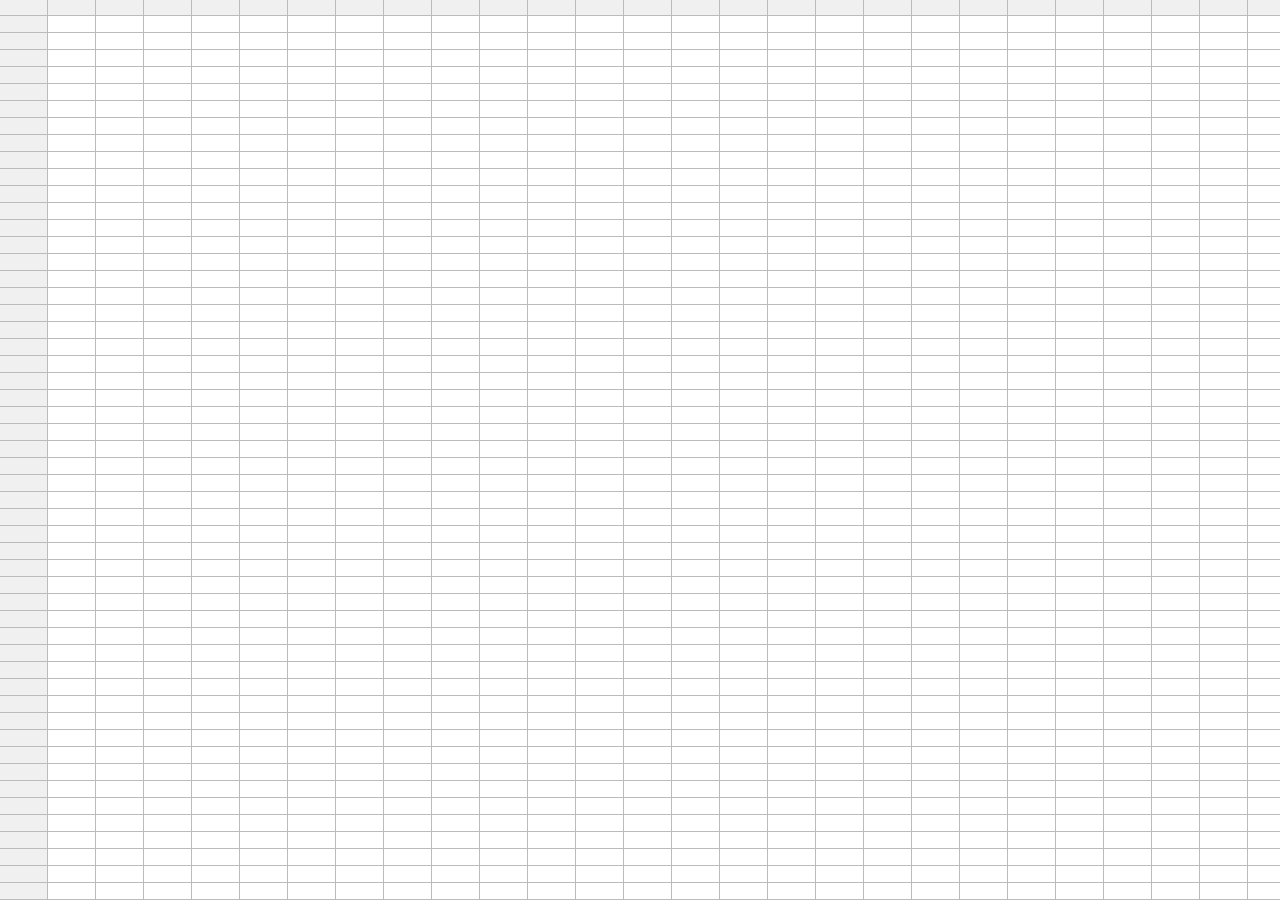
<file: i/scroll-timeline-spreadsheet/index.html>
<!DOCTYPE html>
<html>
    <head>
        <title>Excel Online Linked Scrolling</title>
        <style>
            :root {
                --row-height: 16px;
                --column-width: 48px;
            }
            html {
                font-size: 14px;
                height: 100%;
                width: 100%;
                margin: 0;
                padding: 0;
                overflow: hidden;
            }

            body {
                height: 100%;
                width: 100%;
                margin: 0;
                padding: 0;
                overflow: hidden;
            }

            main {
                display: flex;
                width: 100%;
                height: 100%;
                flex-direction: column;
            }

            #top {
                display: flex;
                height: var(--row-height);
            }

            #top-left {
                width: var(--column-width);
                z-index: 2;
                background: #f0f0f0;
            }

            #top-right {
                flex-grow: 1;
                z-index: 1;
                background: #f0f0f0;
            }

            #bottom {
                display: flex;
                flex-grow: 1;
                overflow: hidden;
            }

            #bottom-left {
                width: var(--column-width);
                z-index: 2;
                background: #f0f0f0;
            }

            #bottom-right {
                flex-grow: 1;
                overflow: scroll;
                z-index: 1;
            }

            #nexus {
                width: var(--column-width);
                height: var(--row-height);
            }

            #frozen-rows {
                height: var(--row-height);
            }

            #frozen-columns {
                width: var(--column-width);
            }

            .cell {
                display: block;
                width: var(--column-width);
                height: var(--row-height);
                border-right: 1px solid #bbb;
                text-align: center;
                box-sizing: border-box;
                color: transparent
            }

            .row {
                border-top: 1px solid #bbb;
                display: inline-flex;
                flex-direction: row;
                box-sizing: border-box;
                height: var(--row-height);
            }

            .row:first-child {
                border-top: none;
            }

            .row:last-child {
                border-bottom: 1px solid #bbb;
            }
        </style>
    </head>
    <body>
        <main>
            <div id="top">
                <div id="top-left">
                    <section id="nexus"></section>
                </div>
                <div id="top-right">
                    <section id="frozen-rows"></section>
                </div>
            </div>
            <div id="bottom">
                <div id="bottom-left">
                    <section id="frozen-columns"></section>
                </div>
                <div id="bottom-right">
                    <section id="content"></section>
                </div>
            </div>
        </main>
        <script>
            const COLUMNS = 128;
            const ROWS = 128;

            function generateSpreadsheetDOM() {
                // Create the frozen top row
                let nexus = document.querySelector("#nexus");
                let frozenRows = document.querySelector('#frozen-rows');
                let frozenColumns = document.querySelector('#frozen-columns');
                let content = document.querySelector("#content");

                nexus.appendChild(generateRow(1));
                frozenRows.appendChild(generateRow(COLUMNS));

                for (let i = 0; i < ROWS; i++) {
                    frozenColumns.appendChild(generateRow(1))
                    content.appendChild(generateRow(COLUMNS));
                }
            }

            function generateRow(columnCount) {
                let row = document.createElement('div');

                row.classList.add('row');

                for (let i = 0; i < columnCount; i++) {
                    let cell = document.createElement('span');
                    cell.classList.add('cell');
                    cell.textContent = i;

                    row.appendChild(cell);
                }

                return row;
            }
            
            /**
             *  Setup Vertical Scroll Timeline 
             */
            function setupScrollTimelineVertical() {
                let content = document.querySelector('#bottom-right');
                let columns = document.querySelector('#frozen-columns');

                let timeline = new ScrollTimeline({
                    source: content,
                    orientation: 'vertical'
                });
                //debugger;
                let keyframe = new KeyframeEffect(
                    columns,
                    [
                        { transform: "translateY(0px)" },
                        { transform: `translateY(-${columns.scrollHeight - content.clientHeight}px)` }
                    ],
                    {
                        duration: 1,
                        fill: 'both'
                    }
                );

                const Y = new Animation(keyframe, timeline);
                Y.play();
            }

            /**
             * Setup Horizontal Scroll Timeline
             */
            function setupScrollTimelineHorizontal() {
                let content = document.querySelector('#bottom-right');
                let rows = document.querySelector('#frozen-rows');

                let timeline = new ScrollTimeline({
                    source: content,
                    orientation: 'horizontal'
                });

                let keyframe = new KeyframeEffect(
                    rows,
                    [
                        { transform: "translateX(0px)" },
                        { transform: `translateX(-${rows.scrollWidth - content.clientWidth}px)` }
                    ],
                    {
                        duration: 1,
                        fill: 'both'
                    }
                );

                const X = new Animation(keyframe, timeline);
                X.play();
            }

            (function ready () {
                if (document.readyState != 'loading') {
                    generateSpreadsheetDOM();
                    setupScrollTimelineVertical();
                    setupScrollTimelineHorizontal();

                } else {
                    document.addEventListener('DOMContentLoaded', ready);
                }
            })()
        </script>
    </body>
</html>
</file>
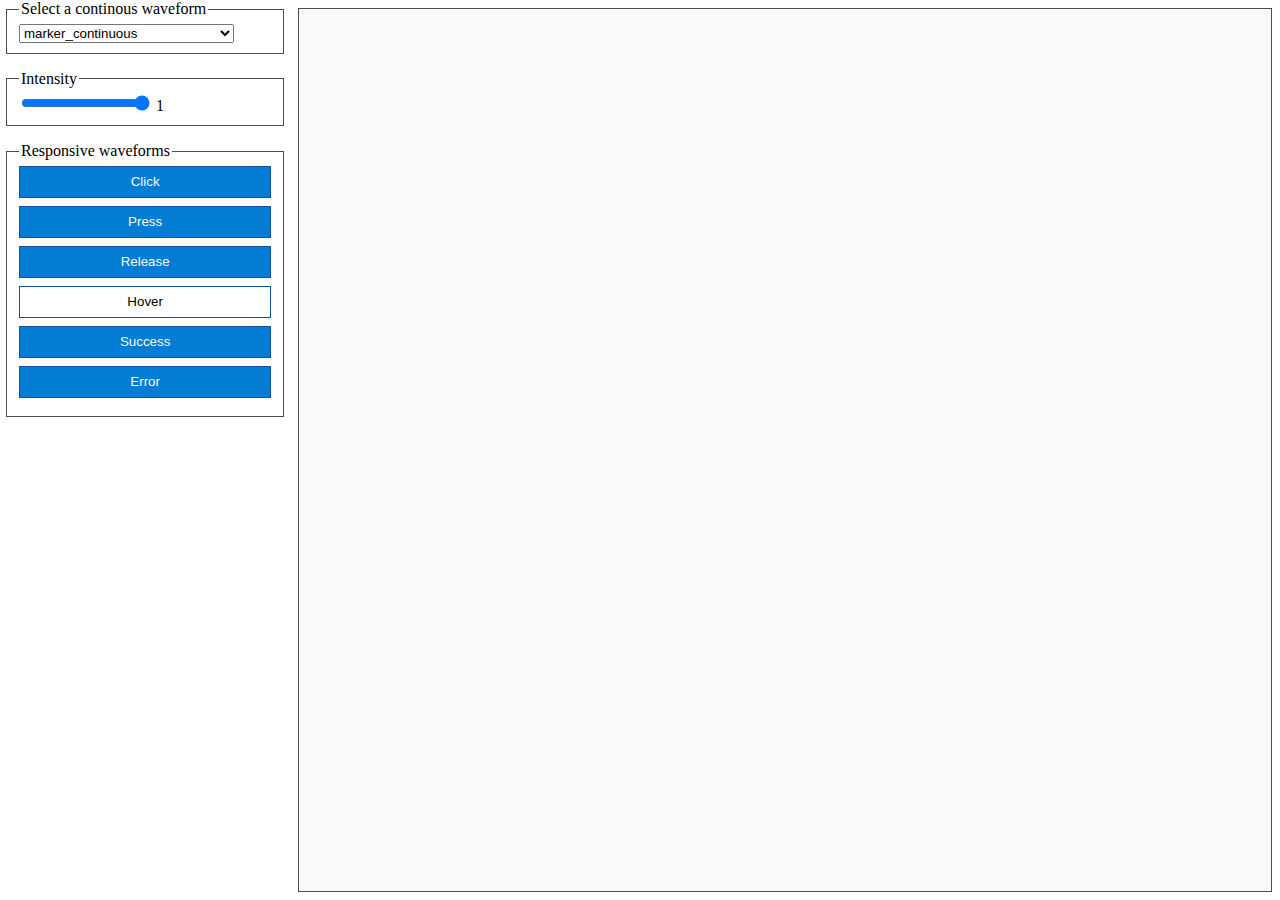
<file: i/surface-pen-haptics/index.html>
<!DOCTYPE html>
<html>
  <head>
    <title>Waveform Tester</title>
    <link rel="stylesheet" href="style.css" />
    <meta http-equiv="origin-trial" content="[base64]">
  </head>

  <body>
    <aside>
      <form action="#">
        <fieldset>
          <legend>Select a continous waveform</legend>
          <select id="options-waveform-list"></select>
        </fieldset>
        <fieldset>
            <legend>Intensity</legend>
            <input id="options-intensity" type="range" min="0" max="1" step="0.25" value="1" />
            <span id="options-intensity-value">1</span>
        </fieldset>
        <fieldset>
          <legend>Responsive waveforms</legend>
          <button id="options-waveform-click">Click</button>
          <button id="options-waveform-press">Press</button>
          <button id="options-waveform-release">Release</button>
          <button id="options-waveform-hover">Hover</button>
          <button id="options-waveform-success">Success</button>
          <button id="options-waveform-error">Error</button>
        </fieldset>
      </form>
    </aside>
    <main>
      <canvas id="haptics-surface"></canvas>
    </main>
    <script src="script.js"></script>
  </body>
</html>
</file>
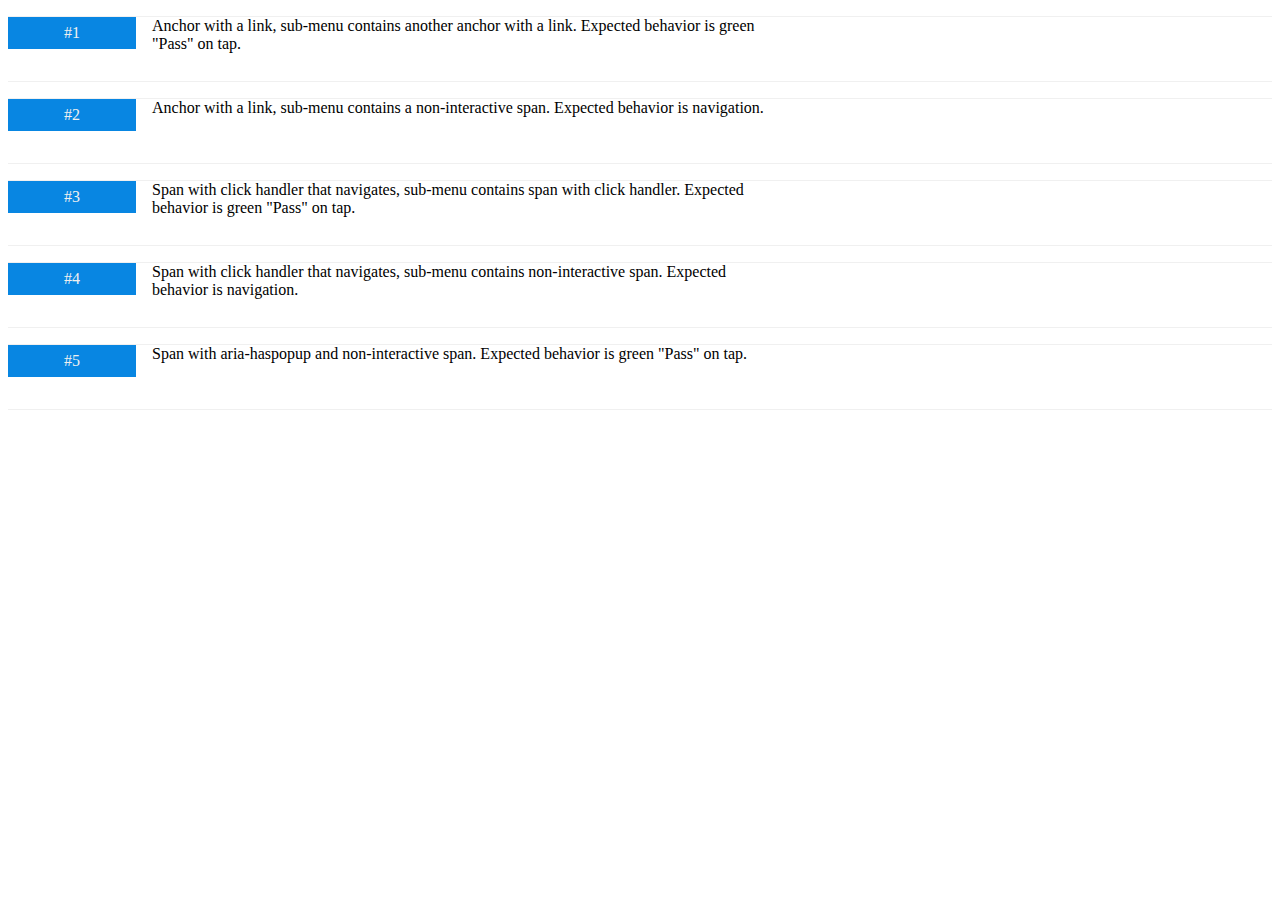
<file: i/touch-to-hover/index.html>
<!DOCTYPE html>
<html>
    <head>
        <title>Touch-to-Hover Example Page</title>
        <style>
            :root {
                --menu-item-width: 128px;
                --menu-item-height: 32px;
            }

            section {
                display: flex;
                flex-direction: row;
                border: 1px solid #f0f0f0;
                border-left: none;
                border-right: none;
                height: calc(var(--menu-item-height) * 2);
                margin: 1rem 0;
            }

            .menu-item {
                width: var(--menu-item-width);
                height: var(--menu-item-height);
                background-color: #0886e2;
                position: relative;
                display: flex;
                justify-content: center;
                align-items: center;
            }

            .menu-item:hover > .sub-menu-item {
                visibility: visible;
            }

            .menu-item a,
            .menu-item span {
                text-decoration: none;
                color: #f0f0f0;
                width: 100%;
                height: 100%;
                justify-content: center;
                align-items: center;
                display: flex;
            }

            .sub-menu-item {
                position: absolute;
                top: var(--menu-item-height);
                left: 0;
                width: var(--menu-item-width);
                height: var(--menu-item-height);
                visibility: hidden;
            }
            
            p {
                padding: 0 0 0 1rem;
                margin: 0;
                width: 50%;
            }

            div.pass {
                background-color: #28a745;
            }

            div.fail {
                background-color: #dc3545;
            }
        </style>
    </head>
    <body>
        <section>
            <div class="menu-item">
                <a href="https://microsoft.com">#1</a>
                <div class="sub-menu-item pass">
                    <a href="https://microsoft.com">Pass</a>
                </div>
            </div>
            <p>
                Anchor with a link, sub-menu contains another anchor with a link. Expected behavior is green "Pass" on tap.
            </p>
        </section>

        <section>
            <div class="menu-item">
                <a href="https://microsoft.com">#2</a>
                <div class="sub-menu-item fail">
                    <span>Fail</span>
                </div>
            </div>
            <p>
                Anchor with a link, sub-menu contains a non-interactive span. Expected behavior is navigation.
            </p>
        </section>

        <section>
            <div class="menu-item">
                <span onclick="navigate()">#3</span>
                <div class="sub-menu-item pass">
                    <span onclick="navigate()">Pass</span>
                </div>
            </div>
            <p>
                Span with click handler that navigates, sub-menu contains span with click handler. Expected behavior is green "Pass" on tap.
            </p>
        </section>

        <section>
            <div class="menu-item">
                <span onclick="navigate()">#4</span>
                <div class="sub-menu-item fail">
                    <span>Fail</span>
                </div>
            </div>
            <p>
                Span with click handler that navigates, sub-menu contains non-interactive span. Expected behavior is navigation.
            </p>
        </section>

        <section>
            <div class="menu-item">
                <span aria-haspopup="true">#5</span>
                <div class="sub-menu-item pass">
                    <span>Pass</span>
                </div>
            </div>
            <p>
                Span with aria-haspopup and non-interactive span. Expected behavior is green "Pass" on tap.
            </p>
        </section>

        <script>
            function navigate() {
                window.location = "https://microsoft.com";
            }
        </script>
    </body>
</html>
</file>
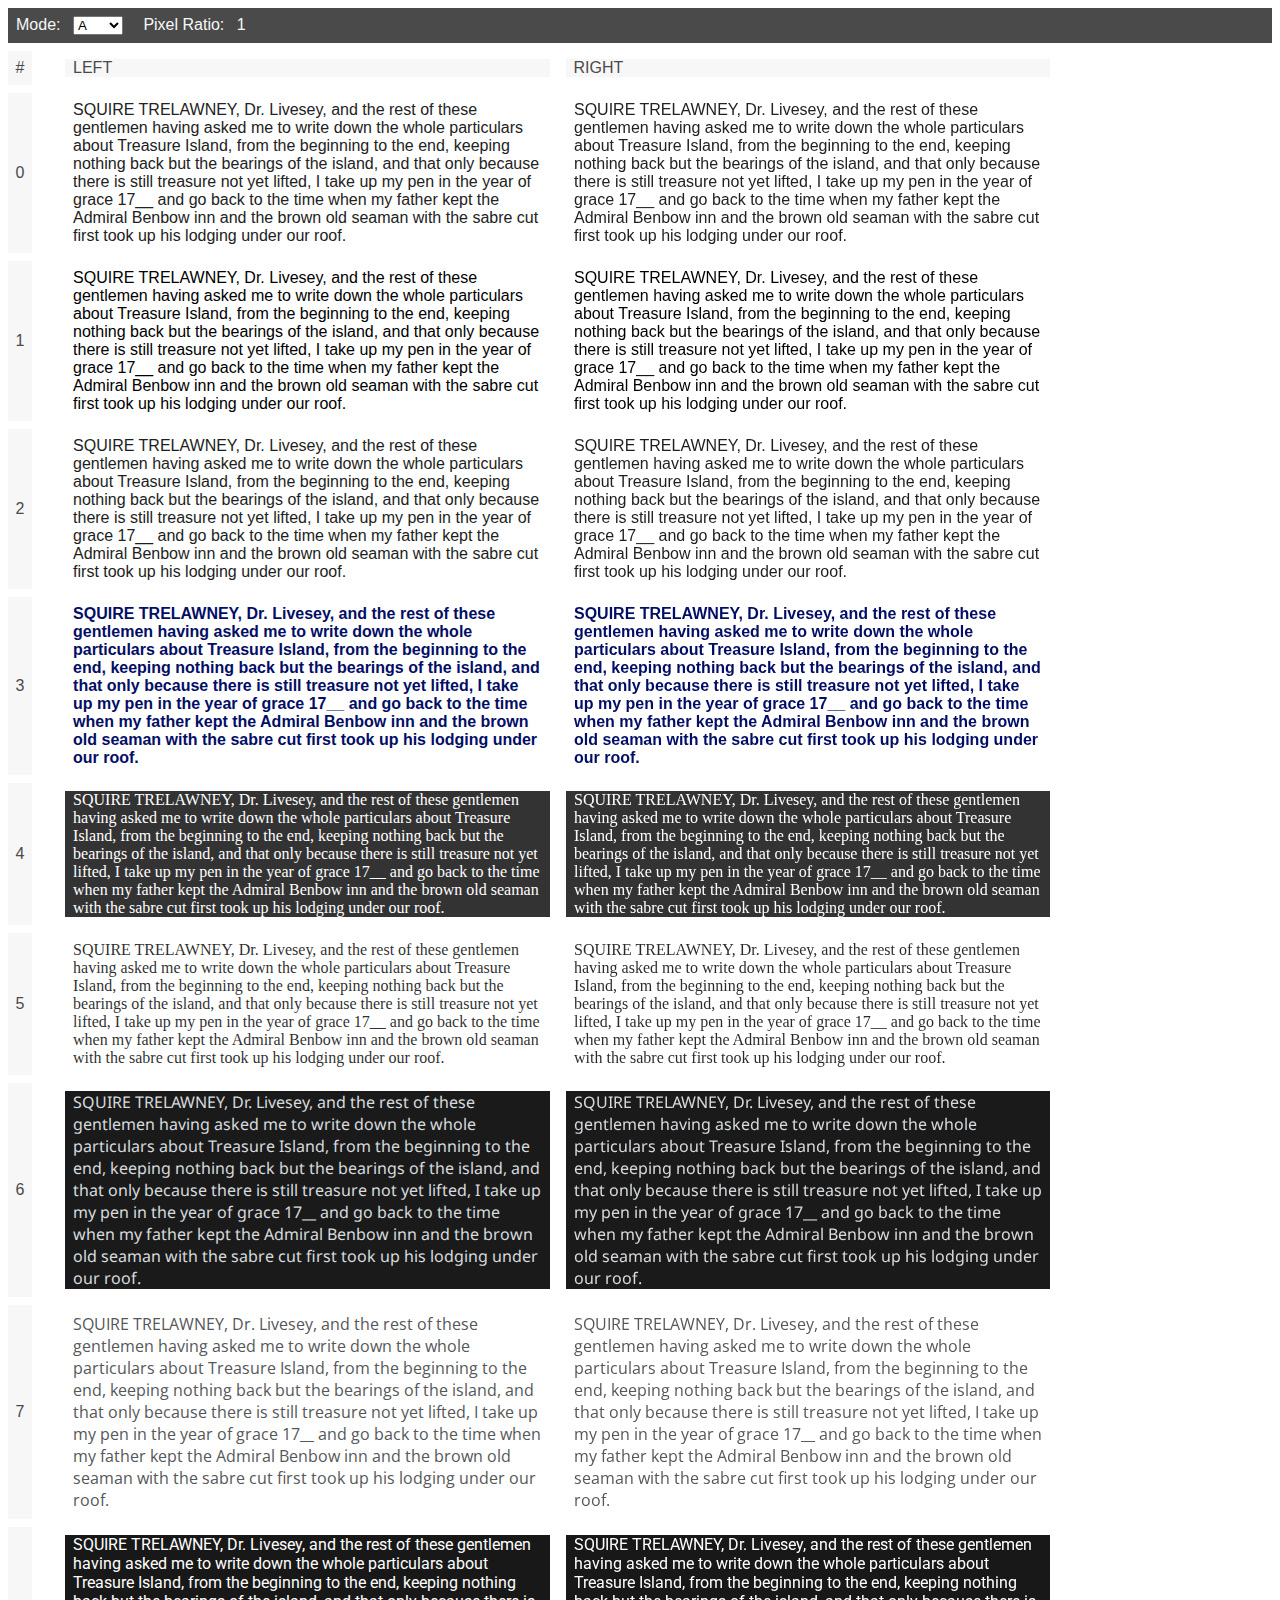
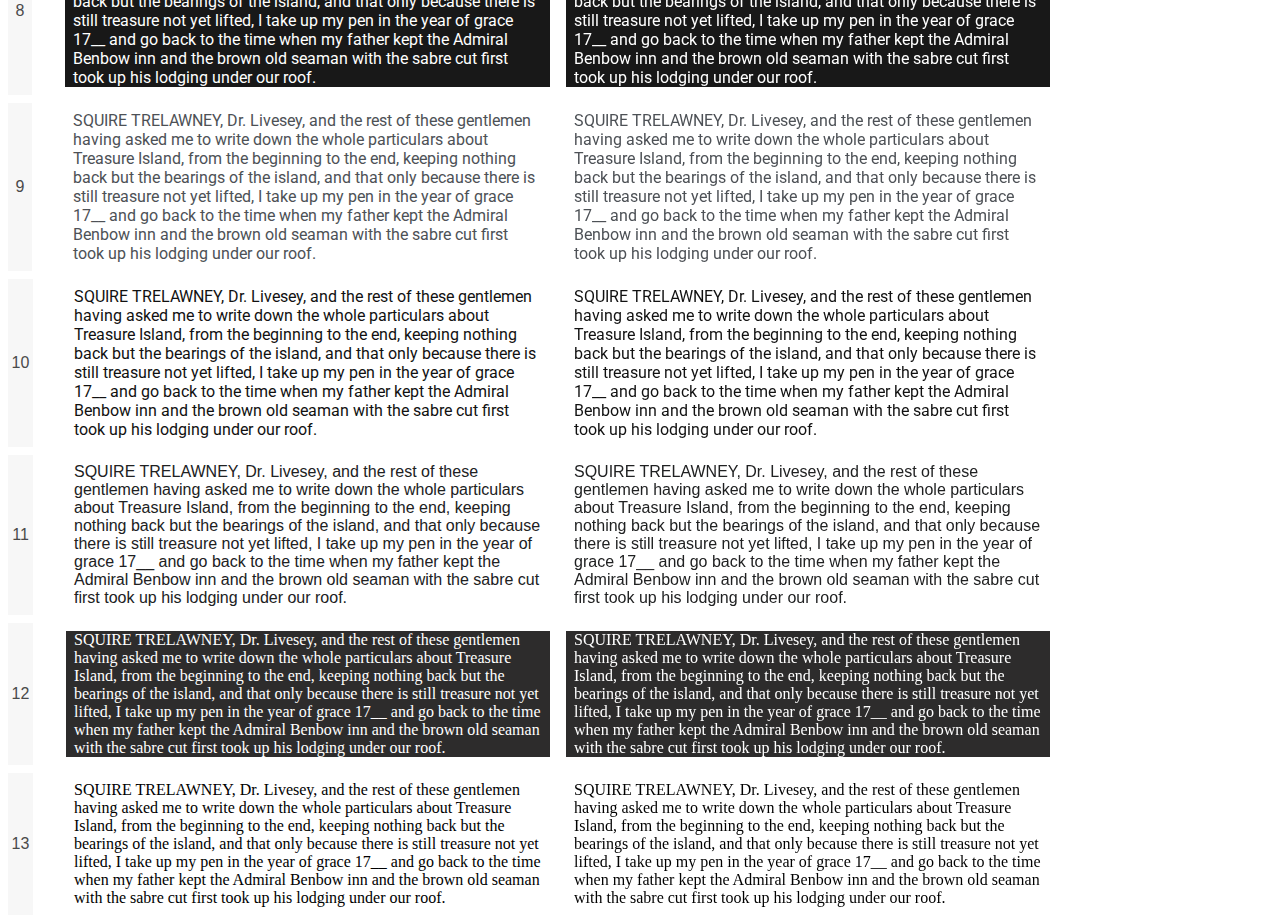
<file: r/font-gamma/index.html>
<!DOCTYPE html>
<html>
    <head>
        <title>Microsoft Edge Fonts</title>
        <link rel="preconnect" href="https://fonts.gstatic.com">
        <link href="https://fonts.googleapis.com/css2?family=Noto+Sans&family=Roboto&family=Open+Sans&display=swap" rel="stylesheet">
        <style>
            nav {
                background-color: #4a4a4a;
                color: #f7f7f7;
                font-family: 'Segoe UI', Tahoma, Geneva, Verdana, sans-serif;
                font-weight: 500;
                padding: 0.5rem;
            }

            #mode {
                width: 50px;
                margin: 0 1rem 0 0.5rem;
            }

            #pixel-ratio {
                margin: 0 0 0 0.5rem;
            }

            .content-container {
                display: flex;
                width: 1050px;
                margin: 0.5rem 0;
            }

            .content-number {
                width: 25px;
                background-color: #f7f7f7;
                color: #4a4a4a;
                font-weight: 500;
                font-family: 'Segoe UI', Tahoma, Geneva, Verdana, sans-serif;
                padding: 5px;
                margin: 0 25px 0 0;
                box-sizing: border-box;
                display: flex;
                align-items: center;
                justify-content: center;
            }

            .content-header {
                background-color: #f7f7f7;
                color: #4a4a4a;
                font-weight: 500;
                font-family: 'Segoe UI', Tahoma, Geneva, Verdana, sans-serif;
            }

            .content-block {
                width: 500px;
                height: auto;
                margin: 0.5rem;
                padding: 0 0.5rem;
            }

            .force-grayscale {
                will-change: transform;
            }
        </style>
        
    </head>
    <body>
        <nav>
            <label for="mode">Mode:</label>
            <select id="mode">
                <option value="mode-a">A</option>
                <option value="mode-b">B</option>
                <option value="mode-c">C</option>
                <option value="mode-d">D</option>
                <option value="mode-e">E</option>
                <option value="mode-f">F</option>
                <option value="mode-g">G</option>
                <option value="mode-h">H</option>
                <option value="mode-i">I</option>
                <option value="mode-j">J</option>
            </select>
            <span>Pixel Ratio:</span>
            <span id="pixel-ratio"></span>
        </nav>
        <section class="content-container">
            <span class="content-number">#</span>
            <span class="content-block content-header">LEFT</span>
            <span class="content-block content-header">RIGHT</span>
        </section>
        <main id="content"></main>
        <script>
            const PERMUATIONS = [
                { name: 'Old Reddit', font: 'Arial', size: '14', color: 'rgb(34, 34, 34)', weight: '400', background: 'rgb(255, 255, 255)'},
                { name: 'Google Docs', font: 'Arial', size: '14.667', color: 'rgb(0, 0, 0)', weight: '400', background: 'rgb(255, 255, 255)'},
                { name: 'Facebook', font: 'Arial', size: '14', color: 'rgb(28, 30, 33)', weight: '400', background: 'rgb(255, 255, 255)'},
                { name: 'Yahoo', font: 'Arial', size: '19', color: 'rgb(2, 14, 101)', weight: '700', background: 'rgb(255, 255, 255)'},
                { name: 'OWA', font: 'Calibri', size: '14.6667', color: 'rgb(255, 255, 255)', weight: '400', background: 'rgb(51, 51, 51)'},
                { name: 'Medium', font: 'medium-content-serif', size: '21', color: 'rgba(0, 0, 0, 0.84)', weight: '400', background: 'rgb(255, 255, 255)'},
                { name: 'New Reddit', font: 'Noto Sans', size: '14', color: 'rgb(215, 218, 220)', weight: '400', background: 'rgb(26, 26, 27)'},
                { name: 'Open Sans', font: 'Open Sans', size: '16', color: 'rgb(85, 87, 89)', weight: '400', background: 'rgb(255, 255, 255)'},
                { name: 'YouTube', font: 'Roboto', size: '18', color: 'rgb(255, 255, 255)', weight: '400', background: 'rgb(24, 24, 24)'},
                { name: 'Google', font: 'Roboto', size: '14', color: 'rgb(77, 81, 86)', weight: '400', background: 'rgb(255, 255, 255)'},
                { name: 'Bing', font: 'Roboto', size: '16', color: 'rgb(17, 17, 17)', weight: '400', background: 'rgb(255, 255, 255)'},
                { name: 'Wikipedia', font: 'sans-serif', size: '14', color: 'rgb(32, 33, 34)', weight: '400', background: 'rgb(255, 255, 255)'},
                { name: 'Teams', font: 'Segoe UI', size: '14', color: 'rgb(255, 255, 255)', weight: '400', background: 'rgb(45, 44, 44)'},
                { name: 'Word', font: 'Calibri', size: '14.6667', color: 'rgb(0, 0, 0)', weight: '400', background: 'rgb(255, 255, 255)'},
            ];

            const SOURCE = "SQUIRE TRELAWNEY, Dr. Livesey, and the rest of these gentlemen having\
                asked me to write down the whole particulars about Treasure Island, from\
                the beginning to the end, keeping nothing back but the bearings of the island,\
                and that only because there is still treasure not yet lifted, I take up my\
                pen in the year of grace 17__ and go back to the time when my father kept\
                the Admiral Benbow inn and the brown old seaman with the sabre cut first\
                took up his lodging under our roof.";

            function cleartype_block(p) {
                const cleartype = document.createElement('p');
                cleartype.classList.add('content-block');
                cleartype.style.backgroundColor = p.background;
                cleartype.textContent = SOURCE;

                return cleartype;
            }

            function old_grayscale_block(p) {
                const grayscale = document.createElement('p');
                grayscale.classList.add('content-block', 'force-grayscale');
                grayscale.style.backgroundColor = p.background;
                grayscale.textContent = SOURCE;

                return grayscale;
            }

            function new_grayscale_block(p, idx, weight) {
                const grayscale = document.createElement('img');
                grayscale.classList.add('content-block');
                grayscale.src = `img/${idx}-NG-${weight}.png`;
                grayscale.style.padding = '0';

                return grayscale;
            }

            function blocks(mode, p, idx) {
                switch (mode) {
                    // MODE A (ClearType vs Old Grayscale)
                    case 'mode-a': return [ cleartype_block(p), old_grayscale_block(p) ];

                    // MODE B (ClearType vs New Grayscale 100)
                    case 'mode-b': return [ cleartype_block(p), new_grayscale_block(p, idx, 100) ];

                    // MODE C (ClearType vs New Grayscale 200)
                    case 'mode-c': return [ cleartype_block(p), new_grayscale_block(p, idx, 200) ];

                    // MODE D (ClearType vs New Grayscale 400)
                    case 'mode-d': return [ cleartype_block(p), new_grayscale_block(p, idx, 400) ];

                    // MODE E (Old Grayscale vs New Grayscale 100)
                    case 'mode-e': return [ old_grayscale_block(p), new_grayscale_block(p, idx, 100) ];

                    // MODE F (Old Grayscale vs New Grayscale 200)
                    case 'mode-f': return [ old_grayscale_block(p), new_grayscale_block(p, idx, 200) ];

                    // MODE G (Old Grayscale vs New Grayscale 400)
                    case 'mode-g': return [ old_grayscale_block(p), new_grayscale_block(p, idx, 400) ];

                    // MODE H (New Grayscale 100 vs New Grayscale 200)
                    case 'mode-h': return [ new_grayscale_block(p, idx, 100), new_grayscale_block(p, idx, 200) ];

                    // MODE I (New Grayscale 200 vs New Grayscale 400)
                    case 'mode-i': return [ new_grayscale_block(p, idx, 200), new_grayscale_block(p, idx, 400) ];

                    // MODE J (New Grayscale 100 vs New Grayscale 400)
                    case 'mode-j': return [ new_grayscale_block(p, idx, 100), new_grayscale_block(p, idx, 400) ];
                }
            }

            function generate(mode) {
                const content = document.querySelector('#content');
                content.innerHTML = '';

                PERMUATIONS.forEach(function(p, idx) {
                    const content = document.querySelector('#content');

                    const container = document.createElement('section');
                    container.classList.add('content-container');
                    container.style.fontFamily = p.font;
                    container.style.fontSize = p.size;
                    container.style.fontWeight = p.weight;
                    container.style.color = p.color;

                    const number = document.createElement('span');
                    number.classList.add('content-number');
                    number.textContent = idx;

                    const [left, right] = blocks(mode, p, idx);
                    
                    container.appendChild(number);
                    container.appendChild(left);
                    container.appendChild(right);

                    content.appendChild(container);
                });
            }

            // Add event listener to adjust testing mode.
            document.querySelector('#mode').addEventListener('change', function(e) {
                const mode = e.target.value;
                generate(mode);
            });

            // Generate the test content container.
            let m = document.querySelector('#mode').value;
            generate(m);

            // Set the Pixel Ratio Message
            document.querySelector('#pixel-ratio').textContent = window.devicePixelRatio;
        </script>
    </body>
</html>
</file>
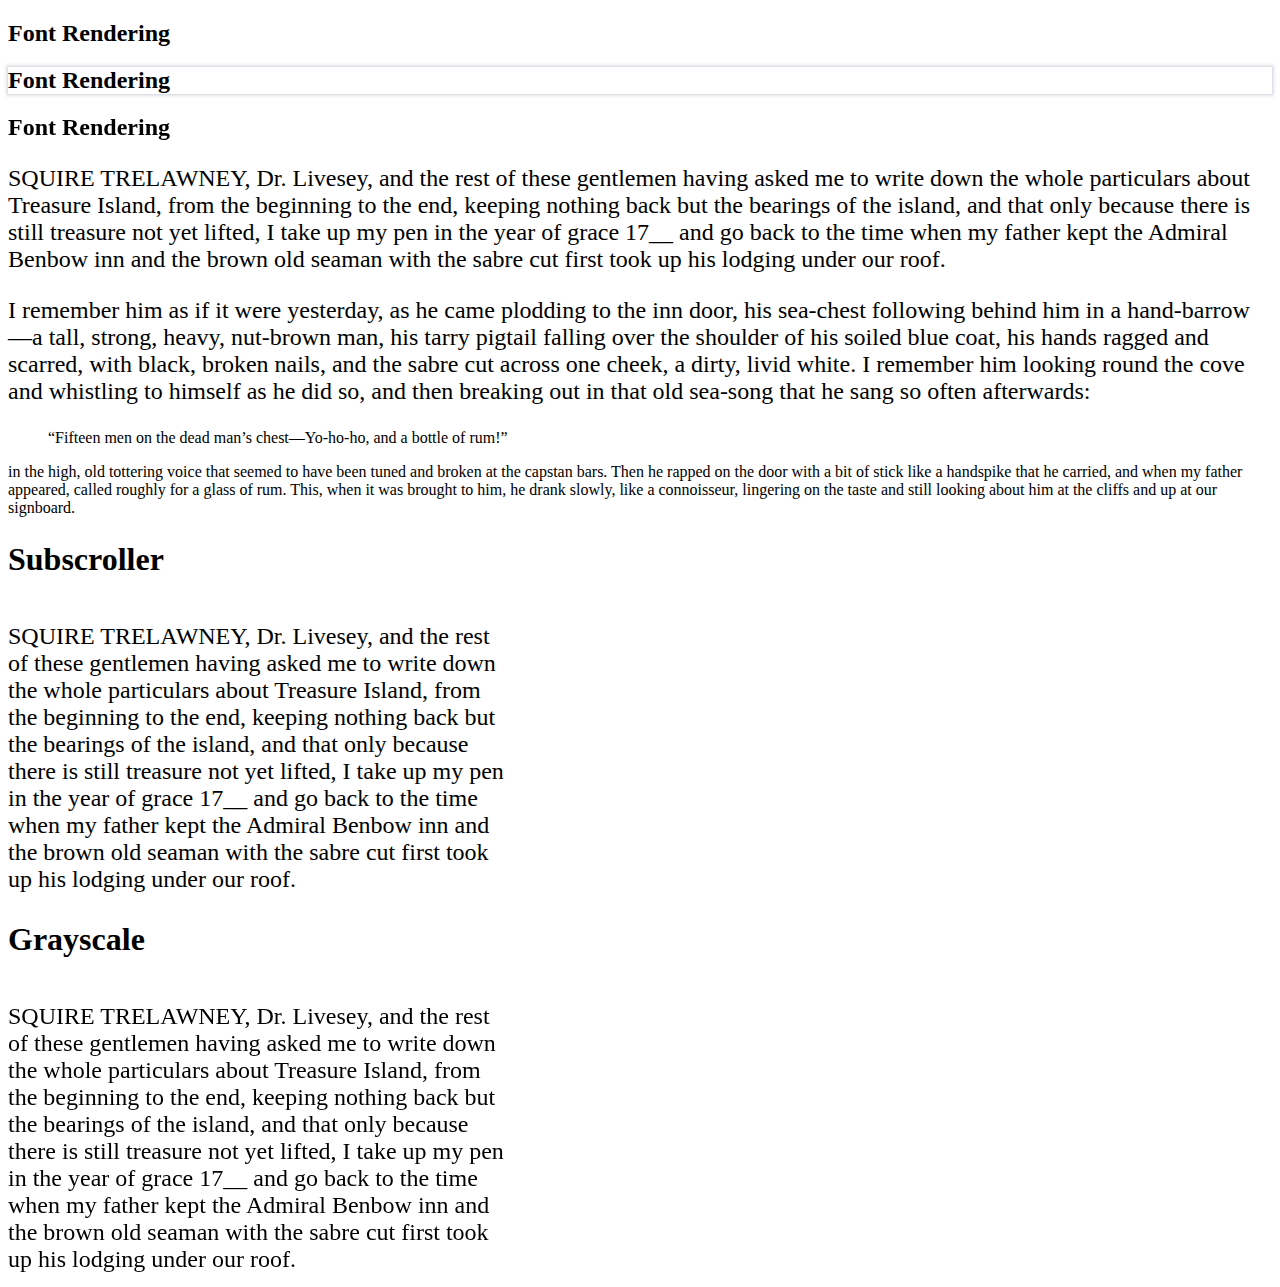
<file: r/layered-sub-scrollers/index.html>
<!DOCTYPE html>
<html>
    <head>
        <title></title>
        <meta charset="utf-8">
        <meta name="description" content="">
        <meta name="viewport" content="width=device-width, initial-scale=1">
        <style>
            .article {
                width: 500px;
                height: 300px;
                overflow-y: scroll;
            }

            p {
                font-size: 24px;
            }

            .cleartype, .experiment, .grayscale {
                font-weight: 700;
            }

            .experiment {
                display: flex;
                font-weight: 700;
                -webkit-font-smoothing: antialiased;
            }

            .grayscale {
                will-change: transform;
            }
        </style>
    </head>
    <body>
        <h2 class="cleartype">Font Rendering</h2>
        <div style="box-shadow: 0 0 1px 1px rgba(29,17,51,.04),0 0 3px 2px rgba(9,32,77,.12),0 0 2px -3px rgba(29,17,51,.12);">
            <h2 class="experiment">Font Rendering</h2>
        </div>
        <h2 class="grayscale">Font Rendering</h2>
        <p>
            SQUIRE TRELAWNEY, Dr. Livesey, and the rest of these gentlemen having asked me to write down the whole particulars
            about Treasure Island, from the beginning to the end, keeping nothing back but the bearings of the island, and that
            only because there is still treasure not yet lifted, I take up my pen in the year of grace 17__ and go back to the time
            when my father kept the Admiral Benbow inn and the brown old seaman with the sabre cut first took up his lodging under our roof.
        </p>
        <p>
            I remember him as if it were yesterday, as he came plodding to the inn door, his sea-chest following behind him in a
            hand-barrow—a tall, strong, heavy, nut-brown man, his tarry pigtail falling over the shoulder of his soiled blue coat, his hands
            ragged and scarred, with black, broken nails, and the sabre cut across one cheek, a dirty, livid white. I remember him looking
            round the cove and whistling to himself as he did so, and then breaking out in that old sea-song that he sang so often afterwards:
            <blockquote>“Fifteen men on the dead man’s chest—Yo-ho-ho, and a bottle of rum!”</blockquote>
            in the high, old tottering voice that seemed to have been tuned and broken at the capstan bars. Then he rapped on the door with
            a bit of stick like a handspike that he carried, and when my father appeared, called roughly for a glass of rum. This, when it
            was brought to him, he drank slowly, like a connoisseur, lingering on the taste and still looking about him at the cliffs and up
            at our signboard.
        </p>
        <h1>Subscroller</h1>
        <article class="article">
            <p>
                SQUIRE TRELAWNEY, Dr. Livesey, and the rest of these gentlemen having asked me to write down the whole particulars
                about Treasure Island, from the beginning to the end, keeping nothing back but the bearings of the island, and that
                only because there is still treasure not yet lifted, I take up my pen in the year of grace 17__ and go back to the time
                when my father kept the Admiral Benbow inn and the brown old seaman with the sabre cut first took up his lodging under our roof.
            </p>
            <p>
                I remember him as if it were yesterday, as he came plodding to the inn door, his sea-chest following behind him in a
                hand-barrow—a tall, strong, heavy, nut-brown man, his tarry pigtail falling over the shoulder of his soiled blue coat, his hands
                ragged and scarred, with black, broken nails, and the sabre cut across one cheek, a dirty, livid white. I remember him looking
                round the cove and whistling to himself as he did so, and then breaking out in that old sea-song that he sang so often afterwards:
                <blockquote>“Fifteen men on the dead man’s chest—Yo-ho-ho, and a bottle of rum!”</blockquote>
                in the high, old tottering voice that seemed to have been tuned and broken at the capstan bars. Then he rapped on the door with
                a bit of stick like a handspike that he carried, and when my father appeared, called roughly for a glass of rum. This, when it
                was brought to him, he drank slowly, like a connoisseur, lingering on the taste and still looking about him at the cliffs and up
                at our signboard.
            </p>
        </article>
        <h1>Grayscale</h1>
        <article class="article" style="will-change: transform;">
            <p>
                SQUIRE TRELAWNEY, Dr. Livesey, and the rest of these gentlemen having asked me to write down the whole particulars
                about Treasure Island, from the beginning to the end, keeping nothing back but the bearings of the island, and that
                only because there is still treasure not yet lifted, I take up my pen in the year of grace 17__ and go back to the time
                when my father kept the Admiral Benbow inn and the brown old seaman with the sabre cut first took up his lodging under our roof.
            </p>
            <p>
                I remember him as if it were yesterday, as he came plodding to the inn door, his sea-chest following behind him in a
                hand-barrow—a tall, strong, heavy, nut-brown man, his tarry pigtail falling over the shoulder of his soiled blue coat, his hands
                ragged and scarred, with black, broken nails, and the sabre cut across one cheek, a dirty, livid white. I remember him looking
                round the cove and whistling to himself as he did so, and then breaking out in that old sea-song that he sang so often afterwards:
                <blockquote>“Fifteen men on the dead man’s chest—Yo-ho-ho, and a bottle of rum!”</blockquote>
                in the high, old tottering voice that seemed to have been tuned and broken at the capstan bars. Then he rapped on the door with
                a bit of stick like a handspike that he carried, and when my father appeared, called roughly for a glass of rum. This, when it
                was brought to him, he drank slowly, like a connoisseur, lingering on the taste and still looking about him at the cliffs and up
                at our signboard.
            </p>
        </article>
    </body>
</html>
</file>
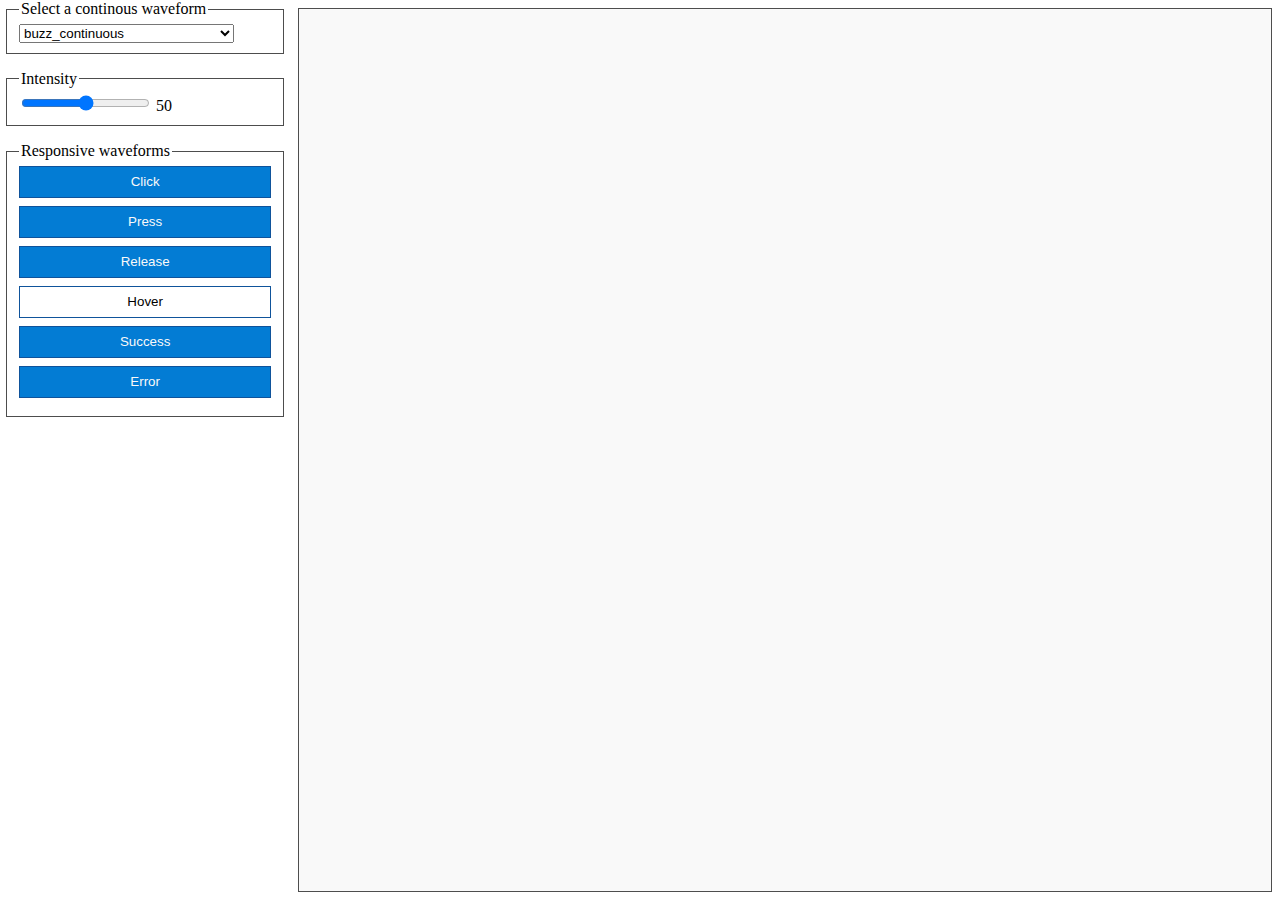
<file: docs/i/surface-pen-haptics/index.html>
<!DOCTYPE html>
<html>
  <head>
    <title>Waveform Tester</title>
    <link rel="stylesheet" href="style.css" />
    <meta http-equiv="origin-trial" content="[base64]">
  </head>

  <body>
    <aside>
      <form action="#">
        <fieldset>
          <legend>Select a continous waveform</legend>
          <select id="options-waveform-list"></select>
        </fieldset>
        <fieldset>
            <legend>Intensity</legend>
            <input id="options-intensity" type="range" min="0" max="100" step="1" value="50" />
            <span id="options-intensity-value">50</span>
        </fieldset>
        <fieldset>
          <legend>Responsive waveforms</legend>
          <button id="options-waveform-click">Click</button>
          <button id="options-waveform-press">Press</button>
          <button id="options-waveform-release">Release</button>
          <button id="options-waveform-hover">Hover</button>
          <button id="options-waveform-success">Success</button>
          <button id="options-waveform-error">Error</button>
        </fieldset>
      </form>
    </aside>
    <main>
      <canvas id="haptics-surface"></canvas>
    </main>
    <script src="script.js"></script>
  </body>
</html>
</file>
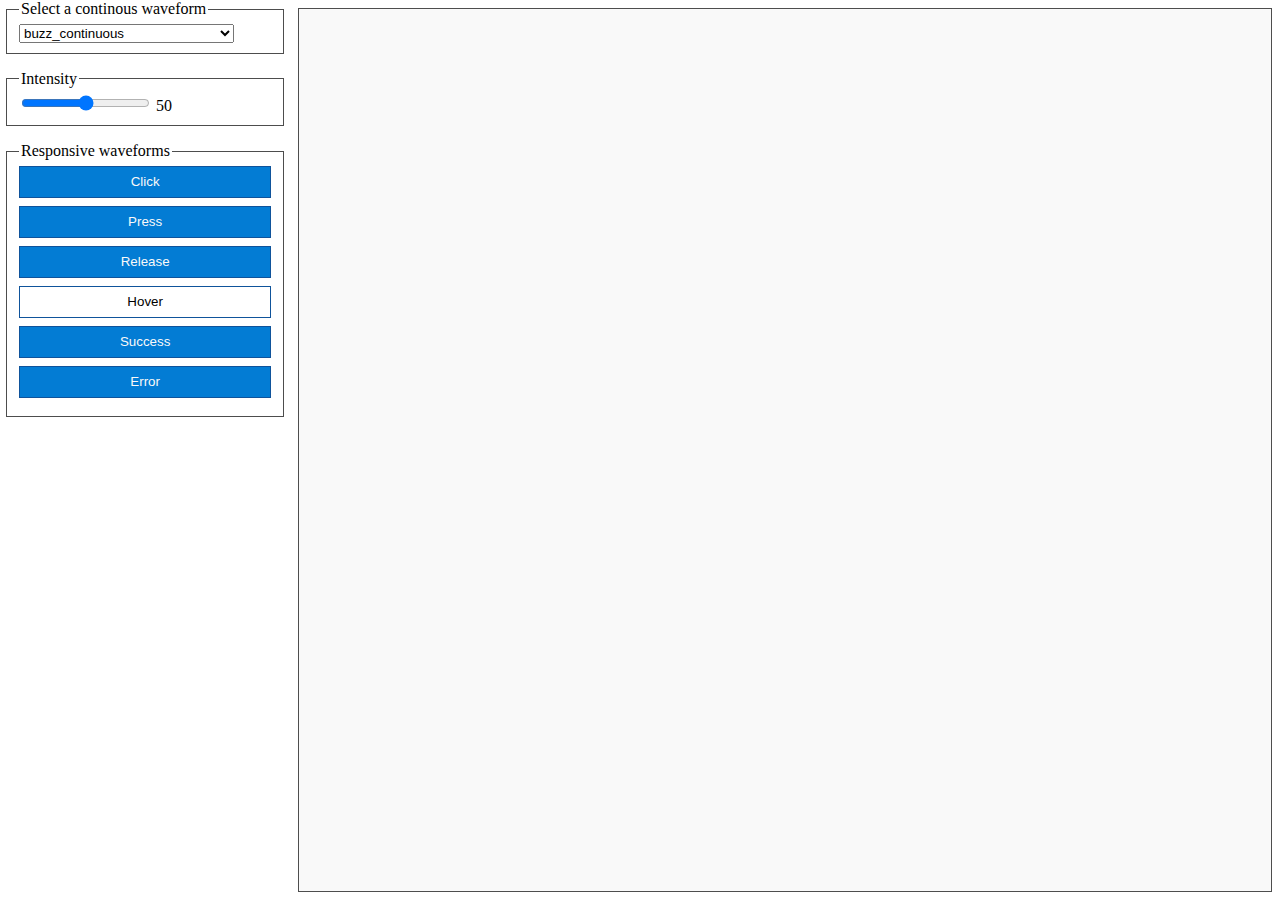
<file: docs/i/surface-pen-haptics/core.html>
<!DOCTYPE html>
<html>
  <head>
    <title>Waveform Tester</title>
    <link rel="stylesheet" href="style.css" />
  </head>

  <body>
    <aside>
      <form action="#">
        <fieldset>
          <legend>Select a continous waveform</legend>
          <select id="options-waveform-list"></select>
        </fieldset>
        <fieldset>
            <legend>Intensity</legend>
            <input id="options-intensity" type="range" min="0" max="100" step="1" value="50" />
            <span id="options-intensity-value">50</span>
        </fieldset>
        <fieldset>
          <legend>Responsive waveforms</legend>
          <button id="options-waveform-click">Click</button>
          <button id="options-waveform-press">Press</button>
          <button id="options-waveform-release">Release</button>
          <button id="options-waveform-hover">Hover</button>
          <button id="options-waveform-success">Success</button>
          <button id="options-waveform-error">Error</button>
        </fieldset>
      </form>
    </aside>
    <main>
      <canvas id="haptics-surface"></canvas>
    </main>
    <script src="script.js"></script>
  </body>
</html>
</file>
<file: i/surface-pen-haptics/style.css>
body {
    display: flex;
    flex-direction: row;
    height: 100vh;
    width: 100vw;
    box-sizing: border-box;
    margin: 0;
    padding: 0;
    justify-items: center;
}

aside {
    width: 512px;
    max-width: 512px;
    padding: 0 0.25rem;
}

main {
    flex-grow: 1;
    box-sizing: border-box;
    padding: 0.5rem;
}

fieldset {
    border-color: #4d4d4d;
    border-style: solid;
    border-width: 1px;
    margin-bottom: 1rem;
}

#haptics-surface {
    width: 100%;
    height: 100%;
    background-color: #f9f9f9;
    touch-action: none;
    border: 1px solid #4d4d4d;
    box-sizing: border-box;
}

#options-waveform-click,
#options-waveform-press,
#options-waveform-release,
#options-waveform-hover,
#options-waveform-success,
#options-waveform-error {
    display: block;
    width: 100%;
    margin-bottom: 0.5rem;
    padding: 0.25rem;
    height: 32px;
    box-sizing: border-box;
    background-color: #037CD4;
    color: #f9f9f9;
    border: 1px solid #0F539B;
}

#options-waveform-hover {
    background-color: transparent;
    color: inherit;
}
</file>
<file: docs/i/surface-pen-haptics/style.css>
body {
    display: flex;
    flex-direction: row;
    height: 100vh;
    width: 100vw;
    box-sizing: border-box;
    margin: 0;
    padding: 0;
    justify-items: center;
}

aside {
    width: 512px;
    max-width: 512px;
    padding: 0 0.25rem;
}

main {
    flex-grow: 1;
    box-sizing: border-box;
    padding: 0.5rem;
}

fieldset {
    border-color: #4d4d4d;
    border-style: solid;
    border-width: 1px;
    margin-bottom: 1rem;
}

#haptics-surface {
    width: 100%;
    height: 100%;
    background-color: #f9f9f9;
    touch-action: none;
    border: 1px solid #4d4d4d;
    box-sizing: border-box;
}

#options-waveform-click,
#options-waveform-press,
#options-waveform-release,
#options-waveform-hover,
#options-waveform-success,
#options-waveform-error {
    display: block;
    width: 100%;
    margin-bottom: 0.5rem;
    padding: 0.25rem;
    height: 32px;
    box-sizing: border-box;
    background-color: #037CD4;
    color: #f9f9f9;
    border: 1px solid #0F539B;
}

#options-waveform-hover {
    background-color: transparent;
    color: inherit;
}
</file>
